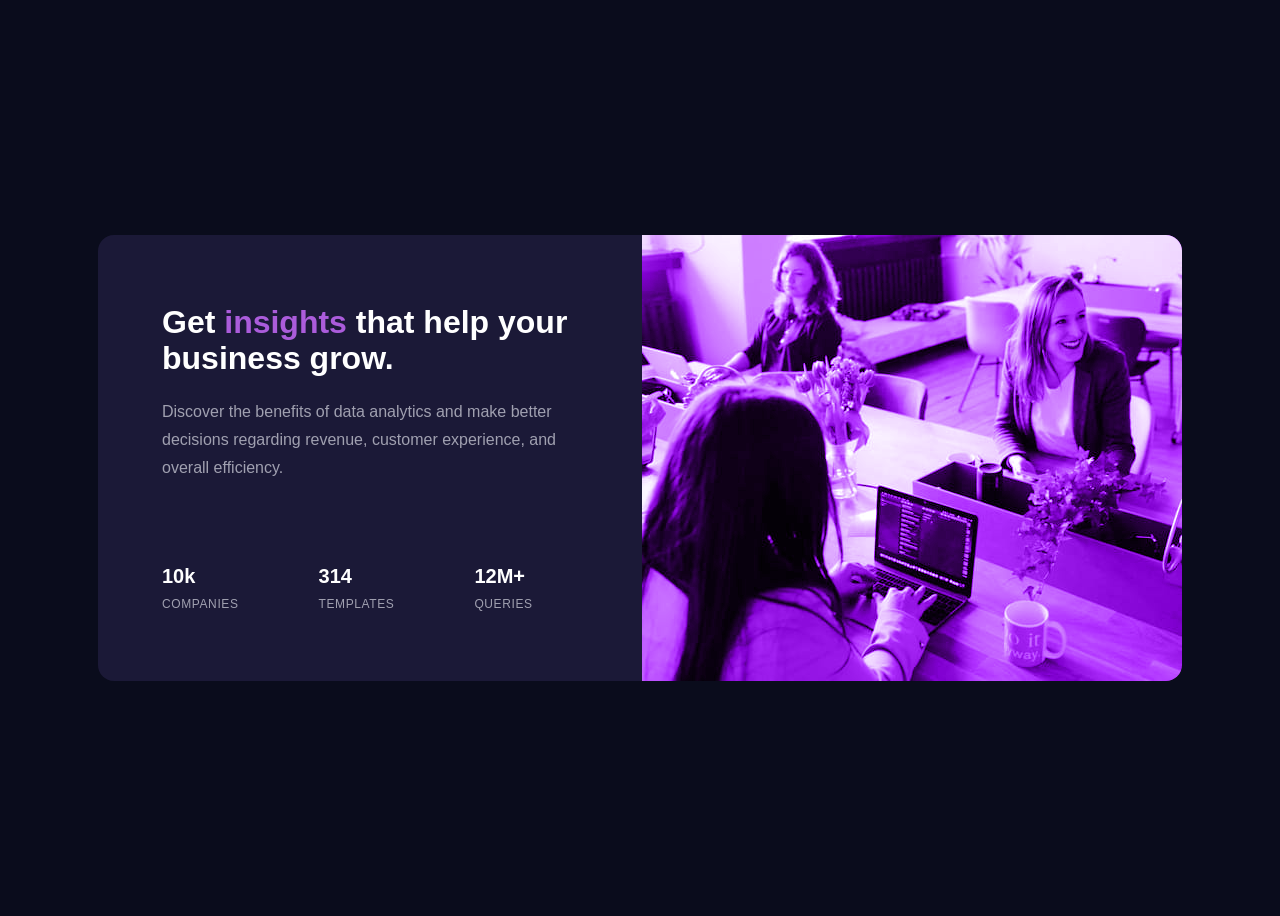
<file: index.html>
<!DOCTYPE html>
<html lang="en">
<head>
  <meta charset="UTF-8">
  <meta name="viewport" content="width=device-width, initial-scale=1.0"> <!-- displays site properly based on user's device -->

  <link rel="icon" type="image/png" sizes="32x32" href="./images/favicon-32x32.png">
  <link href="styles.css" rel="stylesheet" type="text/css">
  <title>Frontend Mentor | Stats preview card component</title>
</head>
<body>
  <main>
  <div class="wrapper">
    <div class="text">
      <h1>Get <span class="highlight">insights</span> that help your business grow.</h1>

      <p>Discover the benefits of data analytics and make better decisions regarding revenue, customer 
      experience, and overall efficiency.</p>
      <div class="stats">
        <div class="stat">
          <span class="stat-number">10k</span>
          <span class="stat-label">Companies</span>
        </div>
        <div class="stat">
          <span class="stat-number">314</span>
          <span class="stat-label">Templates</span>
        </div>
        <div class="stat">
          <span class="stat-number">12M+</span>
          <span class="stat-label">Queries</span>
        </div>
        </div>
      </div>
    <div class="photo-wrap">
      <img src="./images/image-header-desktop.jpg" alt="image of team in an office">
      <div class="purple-overlay"></div>
    </div>
  </div>
  </main>
</body>
</html>
</file>
<file: styles.css>
* {
    box-sizing: border-box;
}

:root {
    --color-Navy: #0A0C1C;
    --color-Blue: #1B1937;
    --color-Purple: #AB5CDB;
    --color-Muted: #a0a0b0;
  }

.highlight {
    color: var(--color-Purple);
}

body {
    font-family: "Inter", sans-serif;
    color:white;
    background: var(--color-Navy);
    min-height: 100vh;
    display: flex;
    justify-content: center;
    place-items: center;
  }

h1 {
    line-height: 2.25rem;
}

p {
  color: var(--color-Muted);
  margin-bottom: 5rem;
}

.wrapper {
  display: flex;
  }

.text { 
   padding: 3rem 4rem;
   line-height: 1.75rem;
   background: var(--color-Blue); 
   max-width: 34rem;
   border-radius:  1rem 0rem 0rem 1rem;  
  }

.stats {
  display: flex;
  gap: 5em; /* space between each stat block */
}

.stat {
  display: flex;
  flex-direction: column; /* stacks number above label */
}

.stat-number {
  font-weight: 700;
  font-size: 1.25rem;
  color: white;
}

.stat-label {
  font-size: 0.75rem;
  text-transform: uppercase;
  letter-spacing: 0.05em;
  color: var(--color-Muted);; /* muted grey-purple */
}

.photo-wrap {
  position: relative;
  overflow: hidden;
  border-radius:  0rem 1rem 1rem 0rem;  
}

.photo-wrap img {
  display: block;
  width: 100%;
  height: 100%;
  object-fit: cover;
}

.purple-overlay {
  position: absolute;
  inset: 0; /* top/right/bottom/left: 0 */
  background: #a020f0; /* pick your purple */
  mix-blend-mode: color; /* the key property */
}

@media (max-width: 1200px) {
  .wrapper {
   flex-direction: column-reverse;
   max-width: 28rem;  
  }
  .text {
    text-align: center;
    border-radius:  0rem 0rem 1rem 1rem;
  }
  .stats {
    display: flex;
    flex-direction: column;
    align-items: center;
    gap: 2rem  
  }
  .photo-wrap {
    border-radius:  1rem 1rem 0rem 0rem;  
  }
  p {
    margin-bottom: 2rem;
  }
}
</file>
